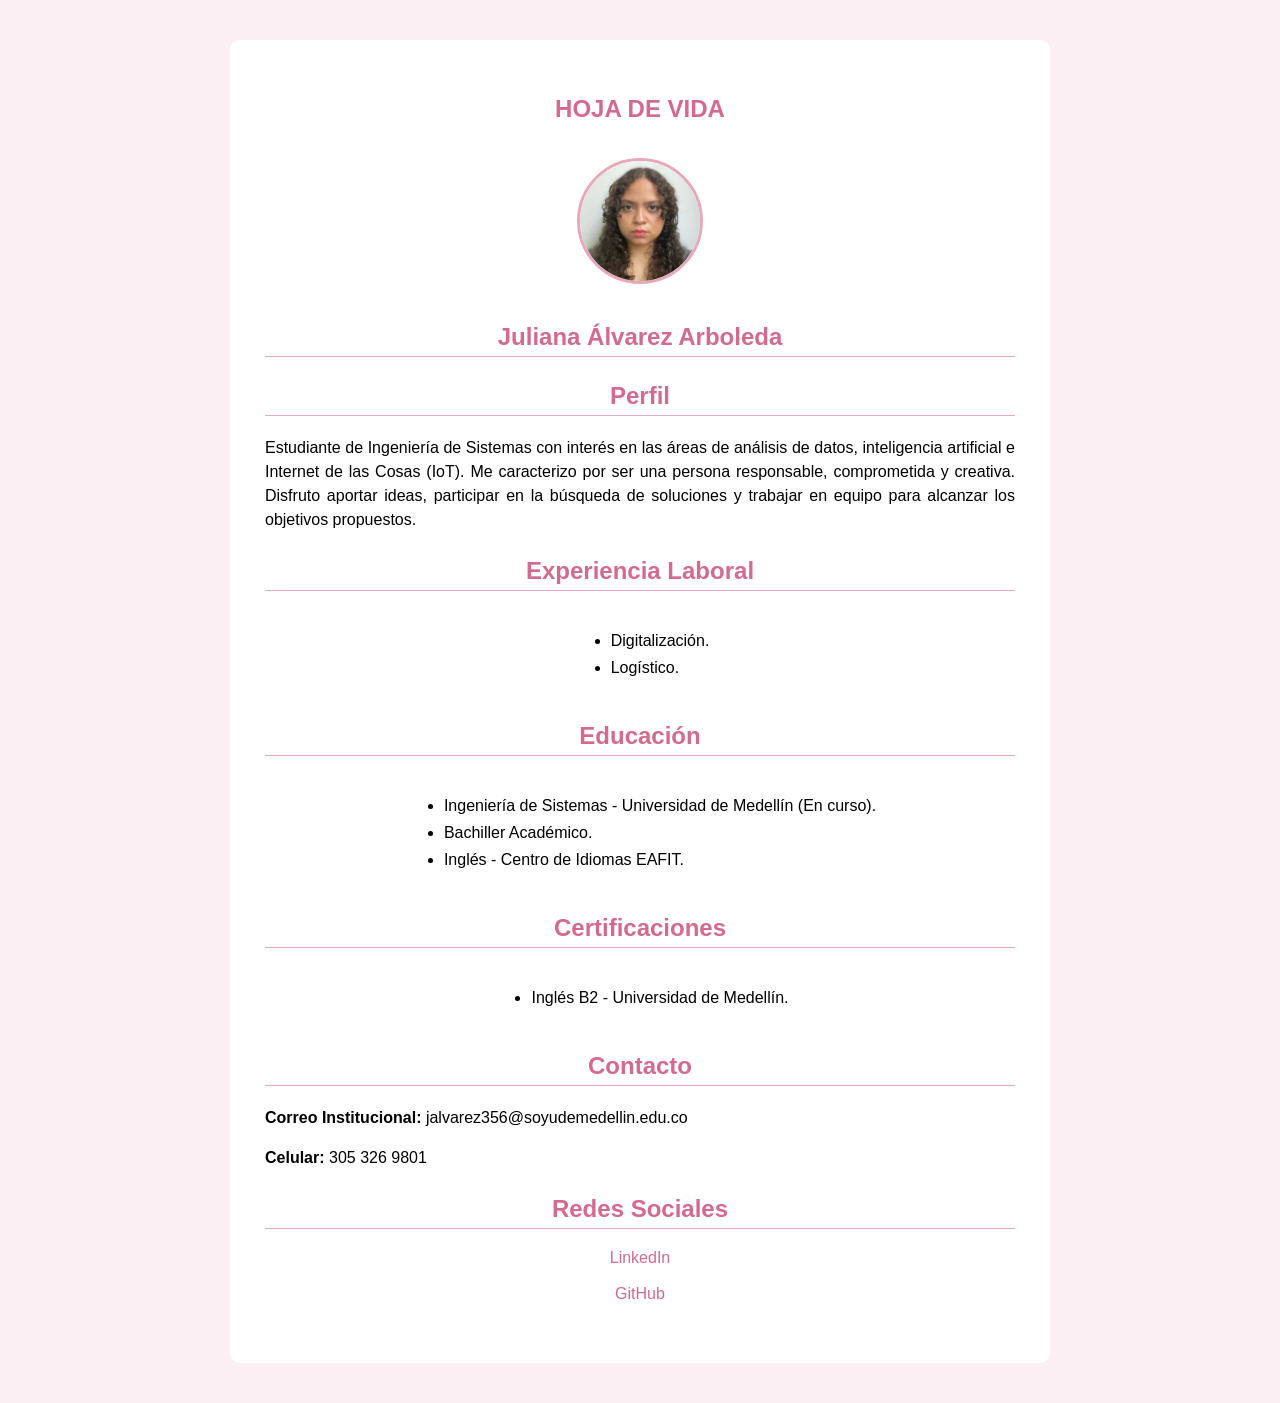
<file: hoja-vida/index.html>
<!DOCTYPE html>
<html lang="es">
<head>
    <meta charset="UTF-8">
    <title>Hoja de Vida</title>
    <link rel="stylesheet" href="style.css">
</head>
<body>

<div class="hoja">

<section class="inicio">
    <h1> HOJA DE VIDA </h1>

    <img src="img/FOTO.jpg" alt="Foto de perfil de Juliana Álvarez Arboleda">

    <h2>Juliana Álvarez Arboleda</h2>
</section>


<section>
    <h2>Perfil</h2>

    <p>
        Estudiante de Ingeniería de Sistemas con interés en las áreas de análisis de datos,
        inteligencia artificial e Internet de las Cosas (IoT). Me caracterizo por ser una
        persona responsable, comprometida y creativa. Disfruto aportar ideas, participar
        en la búsqueda de soluciones y trabajar en equipo para alcanzar los objetivos
        propuestos.
    </p>
</section>


<section>
    <h2>Experiencia Laboral</h2>

    <ul>
        <li>Digitalización.</li>
        <li>Logístico.</li>
    </ul>
</section>


<section>
    <h2>Educación</h2>

    <ul>
        <li>Ingeniería de Sistemas - Universidad de Medellín (En curso).</li>
        <li>Bachiller Académico.</li>
        <li>Inglés - Centro de Idiomas EAFIT.</li>
    </ul>
</section>


<section>
    <h2>Certificaciones</h2>

    <ul>
        <li>Inglés B2 - Universidad de Medellín.</li>
    </ul>
</section>


<section>
    <h2>Contacto</h2>

    <p><strong>Correo Institucional:</strong> jalvarez356@soyudemedellin.edu.co</p>
    <p><strong>Celular:</strong> 305 326 9801</p>
</section>


<section>
    <h2>Redes Sociales</h2>

    <a href="https://www.linkedin.com/in/juliana-alvarez-arboleda-9a79a1275/" target="_blank">
        LinkedIn
    </a>

    <br><br>

    <a href="https://github.com/Juls95A" target="_blank">
        GitHub
    </a>
</section>

</div>

</body>
</file>
<file: hoja-vida/style.css>
body {
    font-family: Arial, sans-serif;
    background-color: #fceff3;
    margin: 0;
    padding: 40px;
}

.hoja {
    width: 750px;
    margin: auto;
    background-color: white;
    padding: 35px;
    border-radius: 10px;
    text-align: center;
}

section {
    margin-bottom: 25px;
}

h1 {
    color: #d46a8c;
}

h2 {
    color: #d46a8c;
    border-bottom: 1px solid #e8a8bb;
    padding-bottom: 5px;
}

img {
    width: 120px;
    height: 120px;
    object-fit: cover;
    border-radius: 50%;
    border: 3px solid #e8a8bb;
    margin: 15px;
}

p {
    text-align: justify;
    line-height: 1.5;
}

ul {
    text-align: left;
    display: inline-block;
    line-height: 1.7;
}

a {
    color: #d46a8c;
    text-decoration: none;
}
</file>
